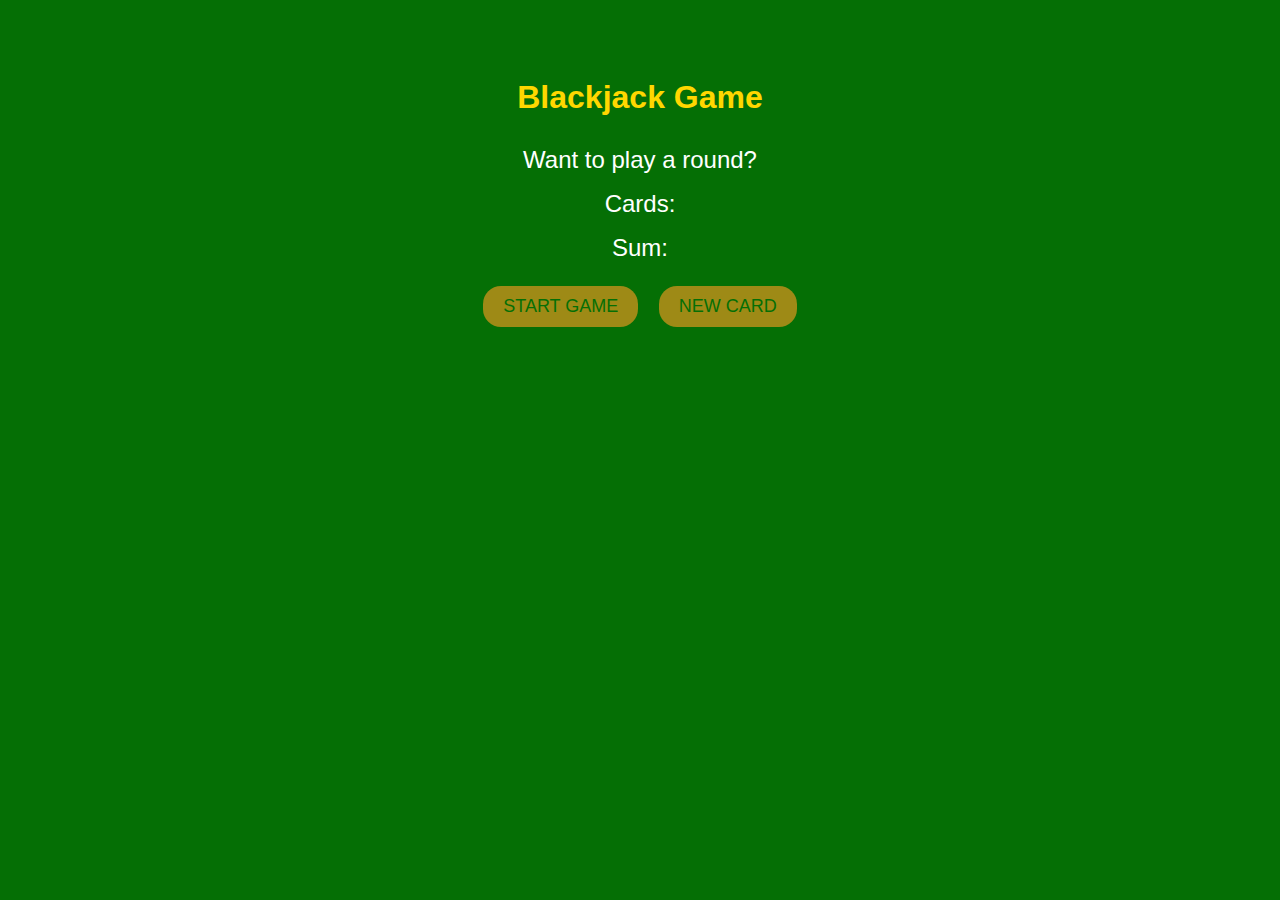
<file: Front End Development Technical Assessment/BlackjackCasinoGame/index.html>
<!DOCTYPE html>
<html lang="en">
<head>
    <meta charset="UTF-8">
    <title>Blackjack Casino Game</title>
    <link rel="stylesheet" href="css/style.css">
    <script src="js/index.js" defer></script>
</head>

<body>
    <h1> Blackjack Game</h1>
    <p id="message">Want to play a round?</p>
    <p id="cards"> Cards: </p>
    <p id="sum"> Sum: </p>

    <button onclick="startGame()">START GAME</button>
    <button onclick="newCard()">NEW CARD</button>
</body>
</html>
</file>
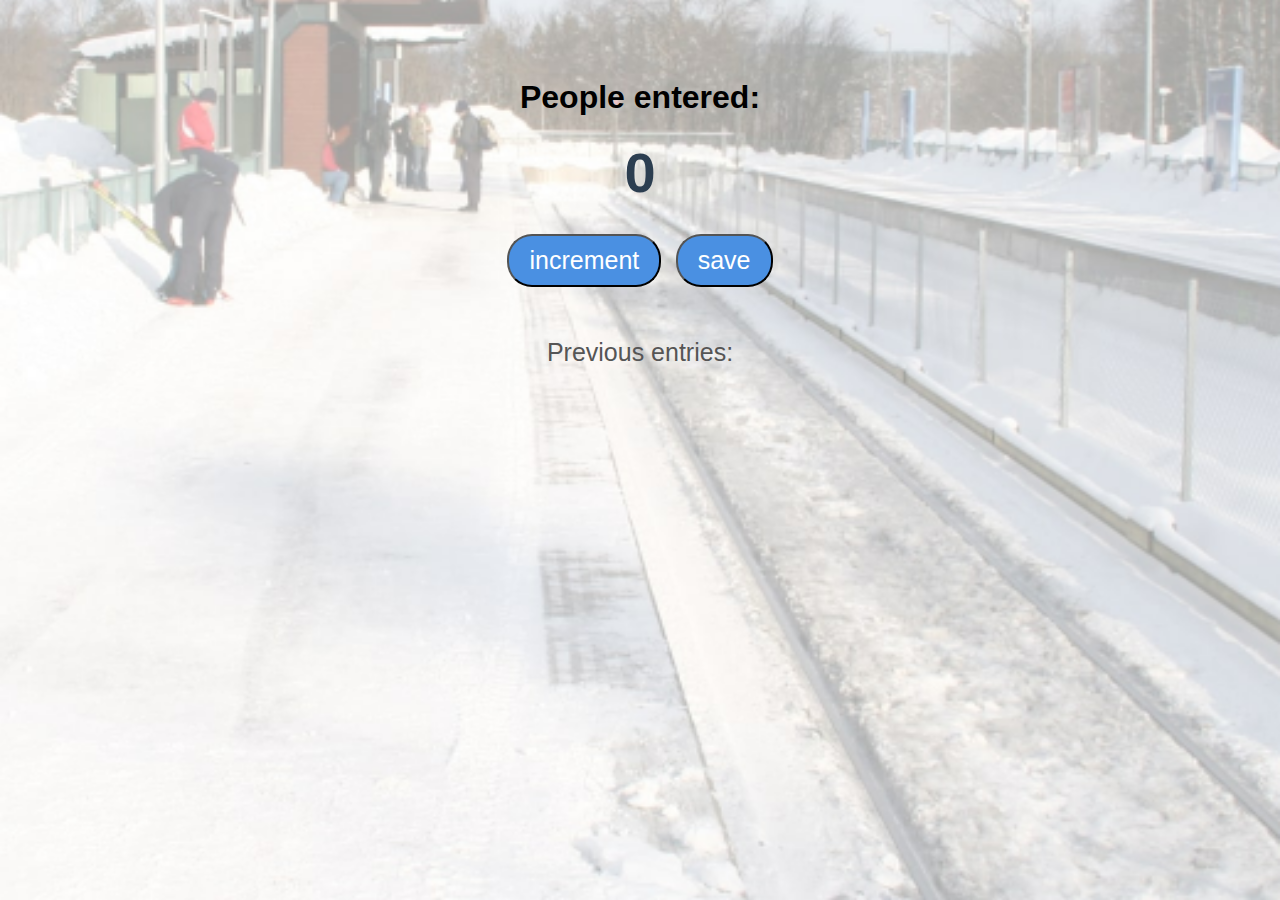
<file: Front End Development Technical Assessment/SubwayPassengerCounter/index.html>
<!DOCTYPE html>
<html lang="en">
<head>
    <meta charset="UTF-8">
    <title>Subway Passenger Counter </title>
    <link rel="stylesheet" href="css/style.css">
    <script src="js/index.js" defer></script>
</head>

<body>
    <h1>People entered: </h1>
    <h2 id="count">0</h2>
    <button onclick="increment()">increment</button>
    <button onclick="save()">save</button>
    <p id="entries"> Previous entries:</p>
</body>
</html>
</file>
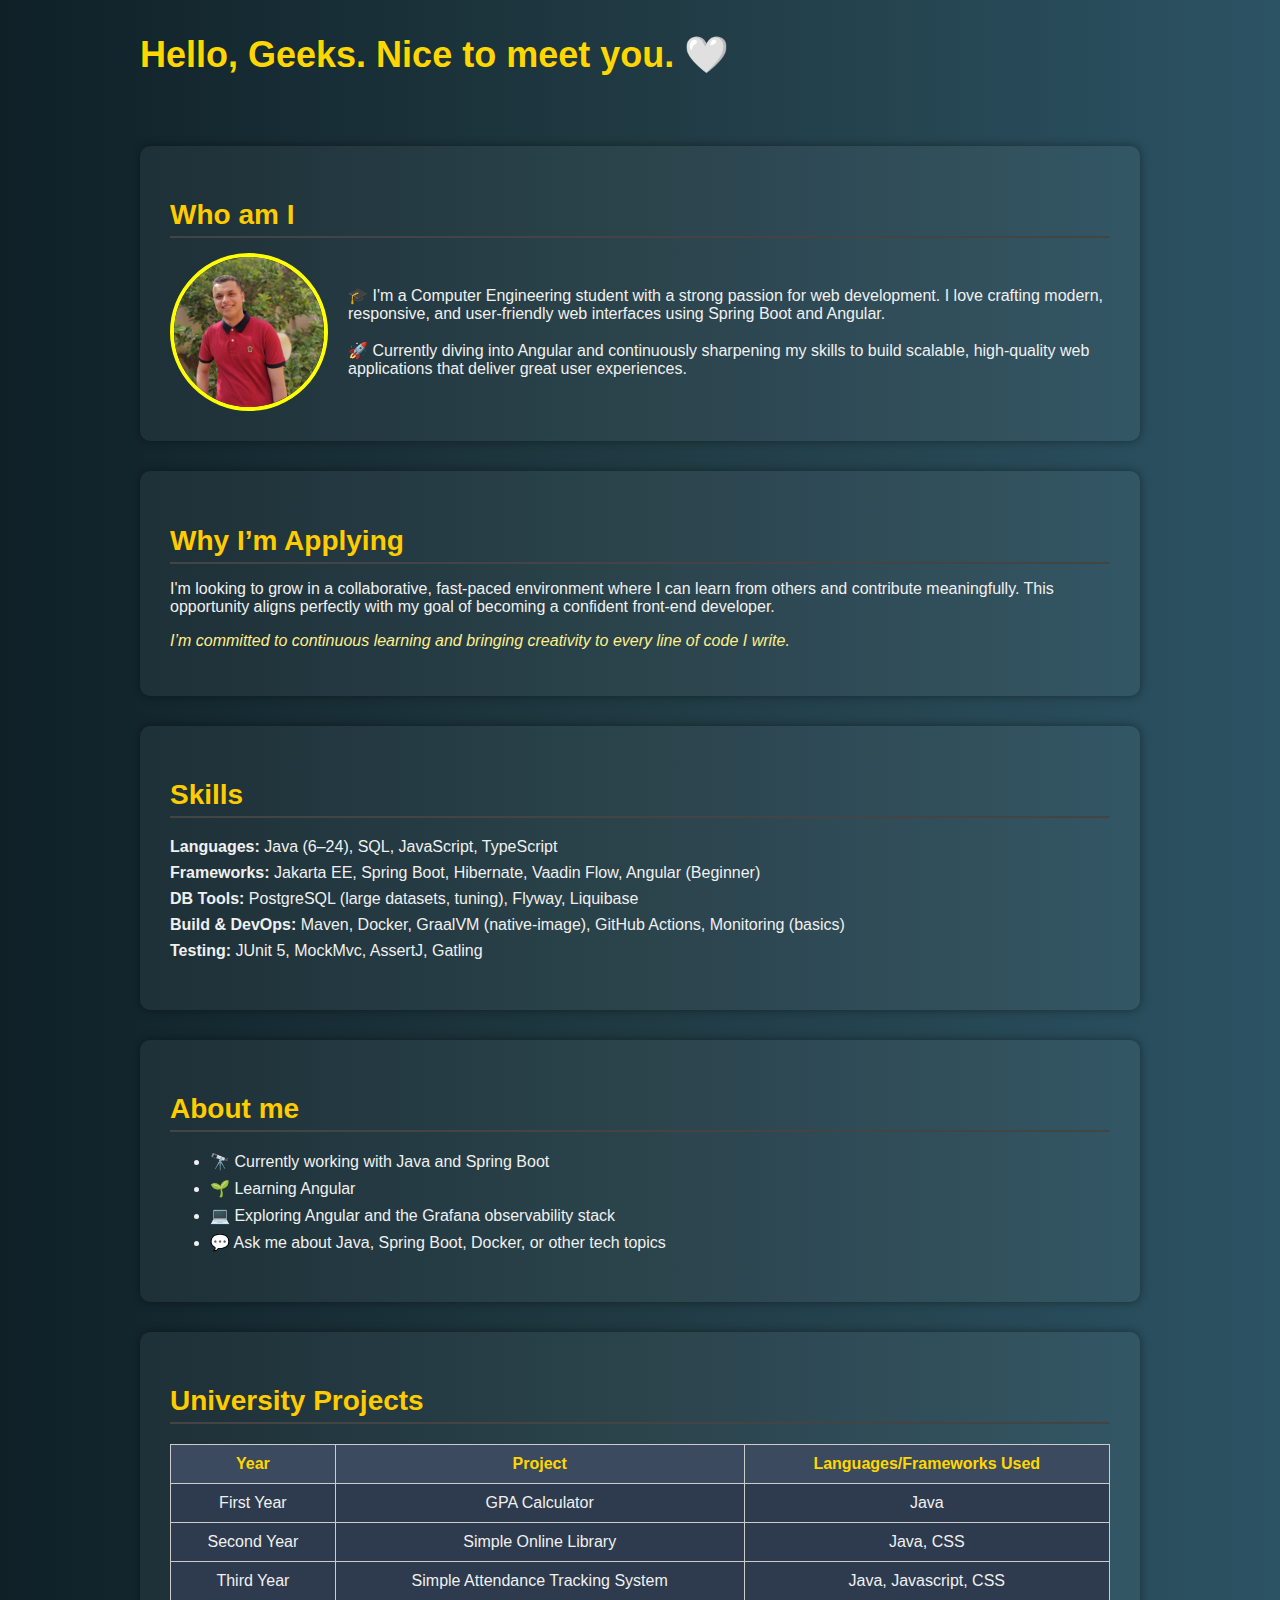
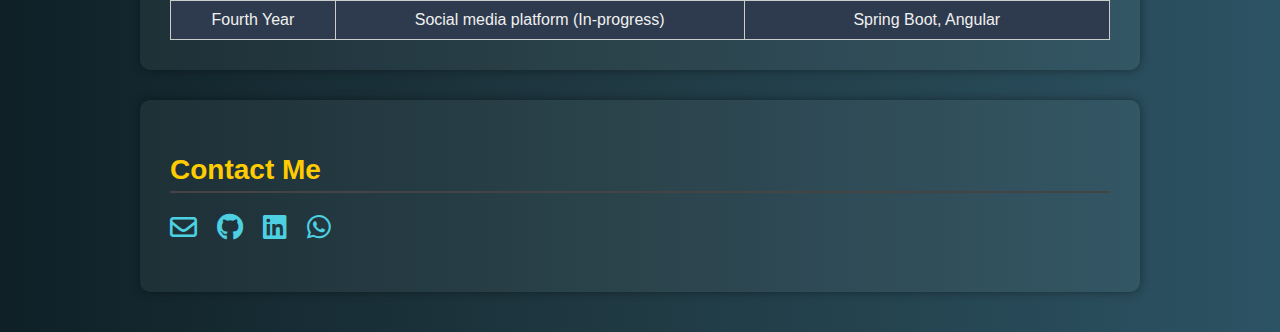
<file: HTML & CSS  Assessment/Portfolio/index.html>
<!DOCTYPE html>
<html lang="en" dir="ltr">
<head>
    <meta charset="UTF-8"/>
    <meta name="viewport" content="width=device-width, initial-scale=1.0"/>
    <title>Mohammad Walid Ballour | Portfolio</title>

    <!-- For contact-me section -->
    <link rel="stylesheet" href="https://cdnjs.cloudflare.com/ajax/libs/font-awesome/6.0.0-beta3/css/all.min.css"/>
    <link rel="stylesheet" href="css/style.css"/>
</head>

<body>

<!-- Progress bar -->
<div id="scroll-progress-bar" aria-hidden="true"></div>

<header class="main-box">
    <h1>Hello, Geeks. Nice to meet you. 🤍</h1>
</header>

<main class="main-box">

    <!-- Who am I -->
    <section id="about" class="box" aria-labelledby="about-heading">
        <h2 id="about-heading">Who am I</h2>
        <div class="about-container">
            <img src="img/me.jpg" alt="Me" class="profile-pic"/>
            <p>
                🎓 I'm a Computer Engineering student with a strong passion for web development. I love crafting modern,
                responsive, and user-friendly web interfaces using Spring Boot and Angular.<br><br>
                🚀 Currently diving into Angular and continuously sharpening my skills to build scalable, high-quality
                web applications that deliver great user experiences.
            </p>
        </div>
    </section>

    <!-- Why -->
    <section id="why" class="box" aria-labelledby="why-heading">
        <h2 id="why-heading">Why I’m Applying</h2>
        <p>I'm looking to grow in a collaborative, fast-paced environment where I can learn from others and contribute
            meaningfully.
            This opportunity aligns perfectly with my goal of becoming a confident front-end developer.
        </p>
        <p class="highlight">I’m committed to continuous learning and bringing creativity to every line of code I
            write.</p>
    </section>

    <!-- Skills -->
    <section id="skills" class="box" aria-labelledby="skills-heading">
        <h2 id="skills-heading">Skills</h2>
        <ul>
            <li><strong>Languages:</strong> Java (6–24), SQL, JavaScript, TypeScript</li>
            <li><strong>Frameworks:</strong> Jakarta EE, Spring Boot, Hibernate, Vaadin Flow, Angular (Beginner)</li>
            <li><strong>DB Tools:</strong> PostgreSQL (large datasets, tuning), Flyway, Liquibase</li>
            <li><strong>Build &amp; DevOps:</strong> Maven, Docker, GraalVM (native-image), GitHub Actions, Monitoring
                (basics)
            </li>
            <li><strong>Testing:</strong> JUnit 5, MockMvc, AssertJ, Gatling</li>
        </ul>
    </section>

    <!-- About me -->
    <section id="about-me" class="box" aria-labelledby="about-me-heading">
        <h2 id="about-me-heading">About me</h2>
        <ul>
            <li>🔭 Currently working with Java and Spring Boot</li>
            <li>🌱 Learning Angular</li>
            <li>💻 Exploring Angular and the Grafana observability stack</li>
            <li>💬 Ask me about Java, Spring Boot, Docker, or other tech topics</li>
        </ul>
    </section>

    <!-- Projects Table -->
    <section id="projects" class="box" aria-labelledby="projects-heading">
        <h2 id="projects-heading">University Projects</h2>
        <table class="proj-table">
            <thead>
            <tr>
                <th scope="col">Year</th>
                <th scope="col">Project</th>
                <th scope="col">Languages/Frameworks Used</th>
            </tr>
            </thead>
            <tbody>
            <tr>
                <td>First Year</td>
                <td>GPA Calculator</td>
                <td>Java</td>
            </tr>
            <tr>
                <td>Second Year</td>
                <td>Simple Online Library</td>
                <td>Java, CSS</td>
            </tr>
            <tr>
                <td>Third Year</td>
                <td>Simple Attendance Tracking System</td>
                <td>Java, Javascript, CSS</td>
            </tr>
            <tr>
                <td>Fourth Year</td>
                <td>Social media platform (In-progress)</td>
                <td>Spring Boot, Angular</td>
            </tr>
            </tbody>
        </table>
    </section>

    <section id="contact" class="main-box box" aria-labelledby="contact-heading">
        <h2 id="contact-heading">Contact Me</h2>
        <ul>
            <li>
                <a href="mailto:mohammadballour72@gmail.com" target="_blank" rel="noopener">
                    <i class="far fa-envelope" aria-hidden="true" style="font-size: 1.5em;"></i>
                </a>
            </li>
            <li>
                <a href="https://github.com/mohammmad-ballour" target="_blank" rel="noopener">
                    <i class="fab fa-github" aria-hidden="true" style="font-size: 1.5em;"></i>
                </a>
            </li>
            <li>
                <a href="https://www.linkedin.com/in/mohammad-ballour" target="_blank" rel="noopener">
                    <i class="fab fa-linkedin" aria-hidden="true" style="font-size: 1.5em;"></i>
                </a>
            </li>
            <li>
                <a href="https://wa.me/972592317197" target="_blank" rel="noopener">
                    <i class="fab fa-whatsapp" aria-hidden="true" style="font-size: 1.5em;"></i>
                </a>
            </li>
        </ul>
    </section>

</main>

</body>
</html>
</file>
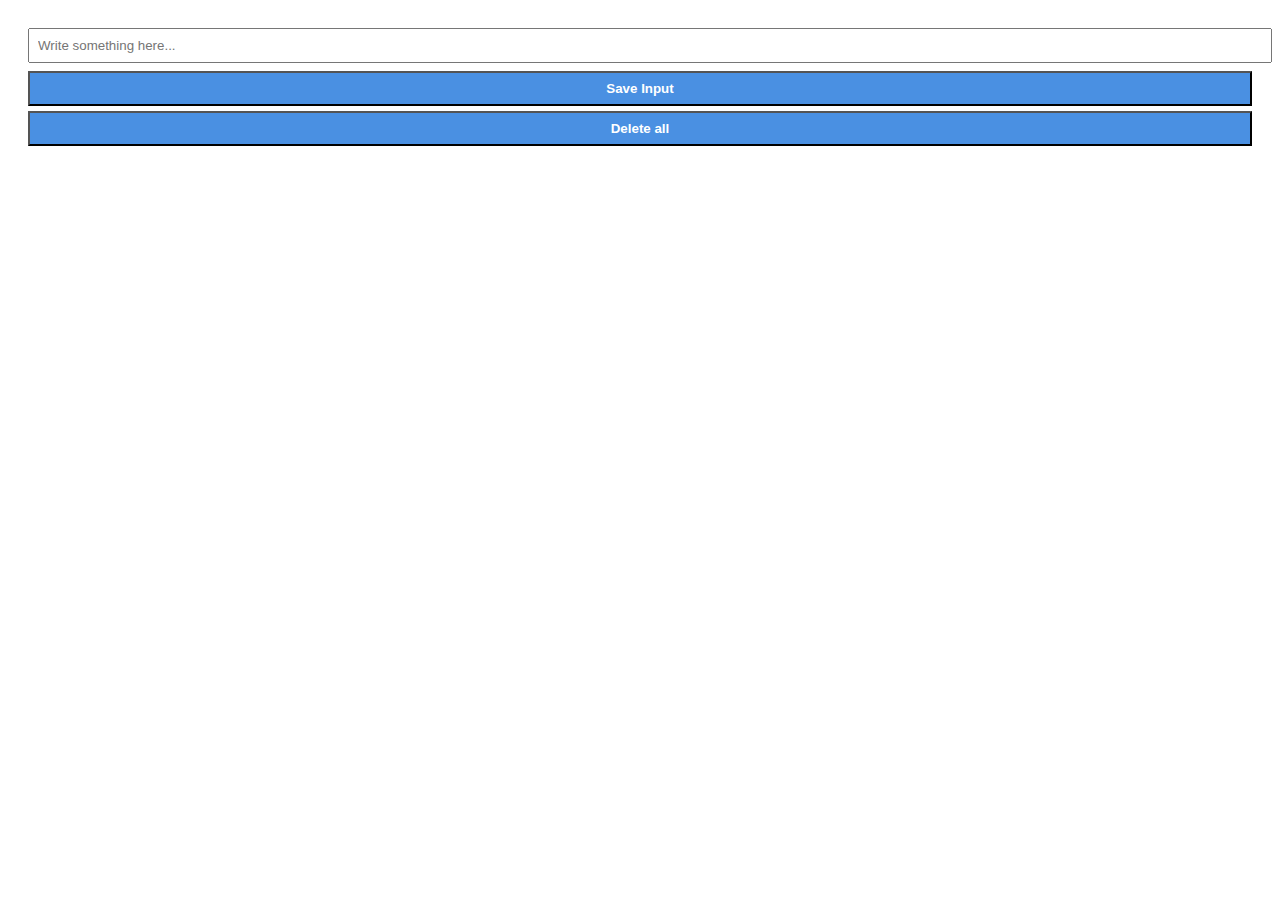
<file: Front End Development Technical Assessment/ChromeExtension/popup.html>
<!DOCTYPE html>
<html lang="en">
<head>
    <meta charset="UTF-8">
    <title>Leads Tracker</title>
    <link rel="stylesheet" href="css/style.css">
</head>

<body>
    <input type="text" id="input-el" placeholder="Write something here..."/>
    <button id="input-btn">Save Input</button>
    <button id="delete-btn">Delete all</button>
    <ul id="ul-el"></ul>
    <script src="js/popup.js"></script>
</body>
</html>
</file>
<file: Front End Development Technical Assessment/BlackjackCasinoGame/css/style.css>
body {
    font-family: Arial, sans-serif;
    background-color: rgb(5, 111, 5);
    color: white;
    text-align: center;
    padding: 50px 20px;
}

h1 {
    color: gold;
    margin-bottom: 30px;
}

button {
    font-size: 18px;
    color: rgb(5, 111, 5);
    background-color: rgb(158, 138, 22);
    border: none;
    border-radius: 18px;
    padding: 10px 20px;
    margin: 8px;
    cursor: pointer;
    transition: background-color 0.2s ease;
}

button:hover {
    background-color: rgb(178, 155, 30);
}

#cards, #sum, #message {
    font-size: 24px;
    margin: 16px 0;
}
</file>
<file: Front End Development Technical Assessment/SubwayPassengerCounter/css/style.css>
body {
    font-family: Arial, sans-serif;
    background-image: url('../img/background_image.png');
    text-align: center;
    background-size: cover;
    background-repeat: no-repeat;
    background-position: center;
    padding: 50px;
    background-color: #f2f2f2;
}

#count {
    font-size: 56px;
    font-weight: bold;
    color: #2c3e50;
    margin: 24px 0;
}

button {
    font-size: 25px;
    border-radius: 25px;
    padding: 10px 20px;
    margin: 5px;
    background-color: #4a90e2;
    color: #fff;
}

#entries {
    margin-top: 30px;
    font-size: 25px;
    color: #555;
    padding: 16px;
}
</file>
<file: HTML & CSS  Assessment/Portfolio/css/style.css>
/* Global styles */
body {
    font-family: 'Segoe UI', Tahoma, Geneva, Verdana, sans-serif;
    background: linear-gradient(to right, #0f2027, #203a43, #2c5364);
    color: #f0f0f0;
    margin: 0;
    padding: 0;
    scroll-behavior: smooth;
}

/* Layout */
.main-box {
    padding: 10px;
    max-width: 1000px;
    margin: 0 auto;
}

/* Headings */
h1 {
    color: #ffd700;
    font-size: 36px;
    margin-bottom: 20px;
}

h2 {
    color: #ffcc00;
    font-size: 28px;
    margin-bottom: 15px;
    border-bottom: 2px solid #444;
    padding-bottom: 5px;
}

li {
    padding: 4px 0;
    text-align: left;
}

/* Sections */
.box {
    background-color: rgba(255, 255, 255, 0.05);
    border-radius: 10px;
    padding: 30px;
    margin: 30px 0;
    box-shadow: 0 0 10px rgba(0,0,0,0.4);
}

/* About Photo */
.about-container {
    display: flex;
    align-items: center;         /* aligns image and text vertically */
    gap: 20px;                   /* space between image and text */
}

.profile-pic {
    width: 150px;
    height: auto;
    border-radius: 50%;
    border: 4px solid yellow;
}

/* Highlight */
.highlight {
    font-style: italic;
    color: #ffef8b;
}

/* Skills List */
#skills ul {
    list-style: none;
    padding: 0;
}

/* Code block */
pre {
    background-color: #1e1e1e;
    color: #d4d4d4;
    padding: 15px;
    border-radius: 8px;
    text-align: left;
    overflow-x: auto;
    font-size: 14px;
}

/* Table */
.proj-table {
    width: 100%;
    border-collapse: collapse;
    margin-top: 20px;
}

.proj-table th, .proj-table td {
    border: 1px solid #ccc;
    padding: 10px;
    background-color: #2e3b4e;
    text-align: center;
}

.proj-table th {
    background-color: #3c4a5f;
    color: #ffd700;
}

/* Contact Links */
#contact ul {
    list-style: none;
    padding: 0;
    display: flex;
    flex-direction: row;
    gap: 20px;
}

#contact li {
    margin: 0; /* Remove default vertical margin on li */
    font-size: 18px;
}

#contact a {
    color: #4dd0e1;
    text-decoration: none;
    display: inline-block;
}

#contact a:hover {
    text-decoration: underline;
}
</file>
<file: Front End Development Technical Assessment/ChromeExtension/css/style.css>
body {
    min-width: 300px;
    padding: 20px;
    font-family: sans-serif;
}

input {
    width: 100%;
    padding: 8px;
    margin-bottom: 8px;
}

button {
    width: 100%;
    padding: 8px;
    margin-bottom: 5px;
    background-color: #4a90e2;
    color: white;
    font-weight: bold;
}

ul {
    list-style: none;
    padding-left: 0;
    margin-top: 16px;
}

li {
    padding: 8px 0;
    border-bottom: 1px solid #dee2e6;
}

a {
    color: #b30000;
    text-decoration: none;
    font-weight: 500;
    transition: color 0.2s;
}
</file>
